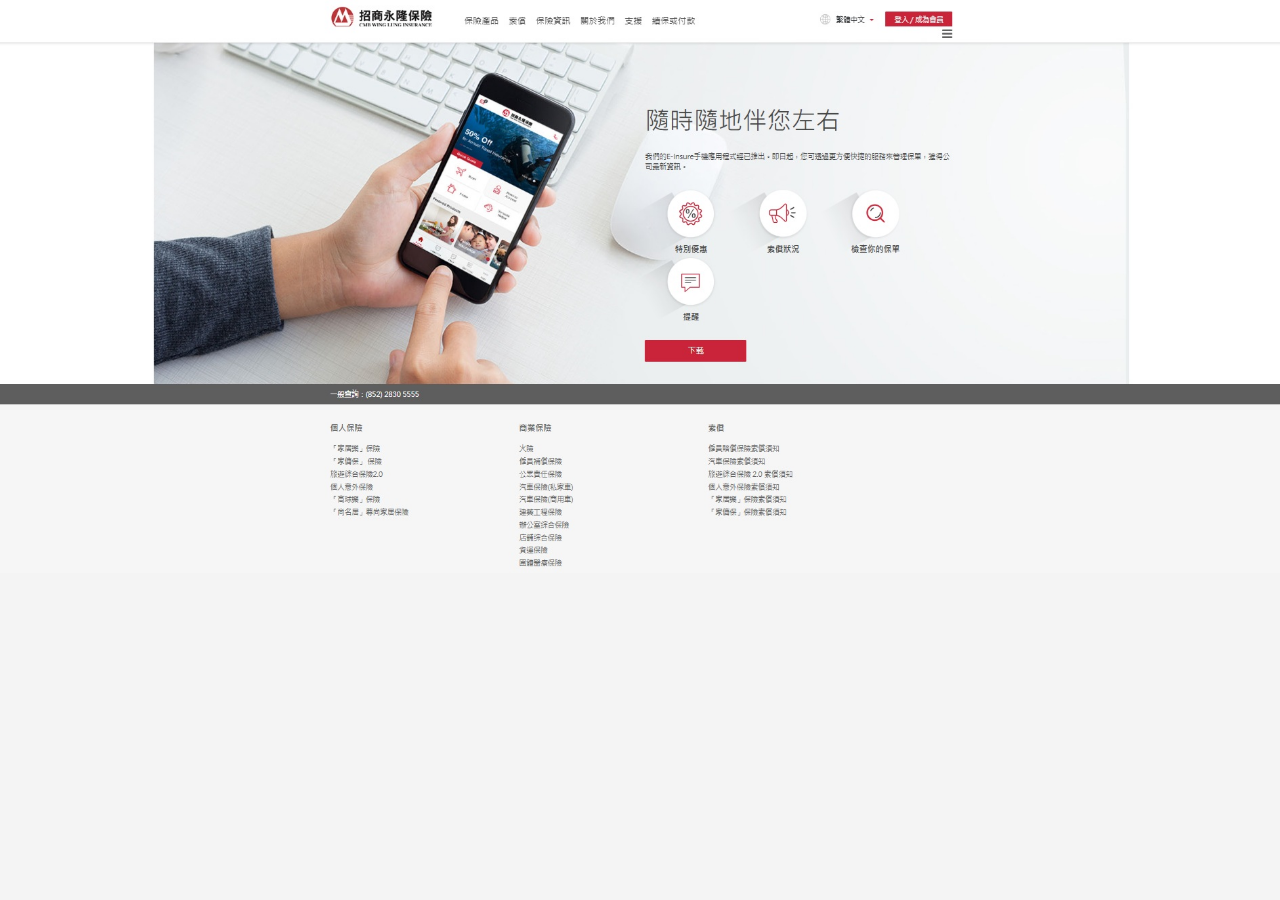
<file: index.html>
<!DOCTYPE html>
<html>
<head>
    <meta name="viewport" content="width=device-width, initial-scale=1.0">
    <style>
        body, html {
            margin: 0;
            padding: 0;
            height: 100%;
            text-align: center;
            background-color: #f4f4f4; /* Matches the background of the image */
        }
        img {
            max-width: 100%;
            height: auto;
            display: block;
            margin: 0 auto;
        }
    </style>
</head>
<body>

<img src="index_files/website-look.jpg" alt="Website Preview">
    
</body>
</html>
</file>
